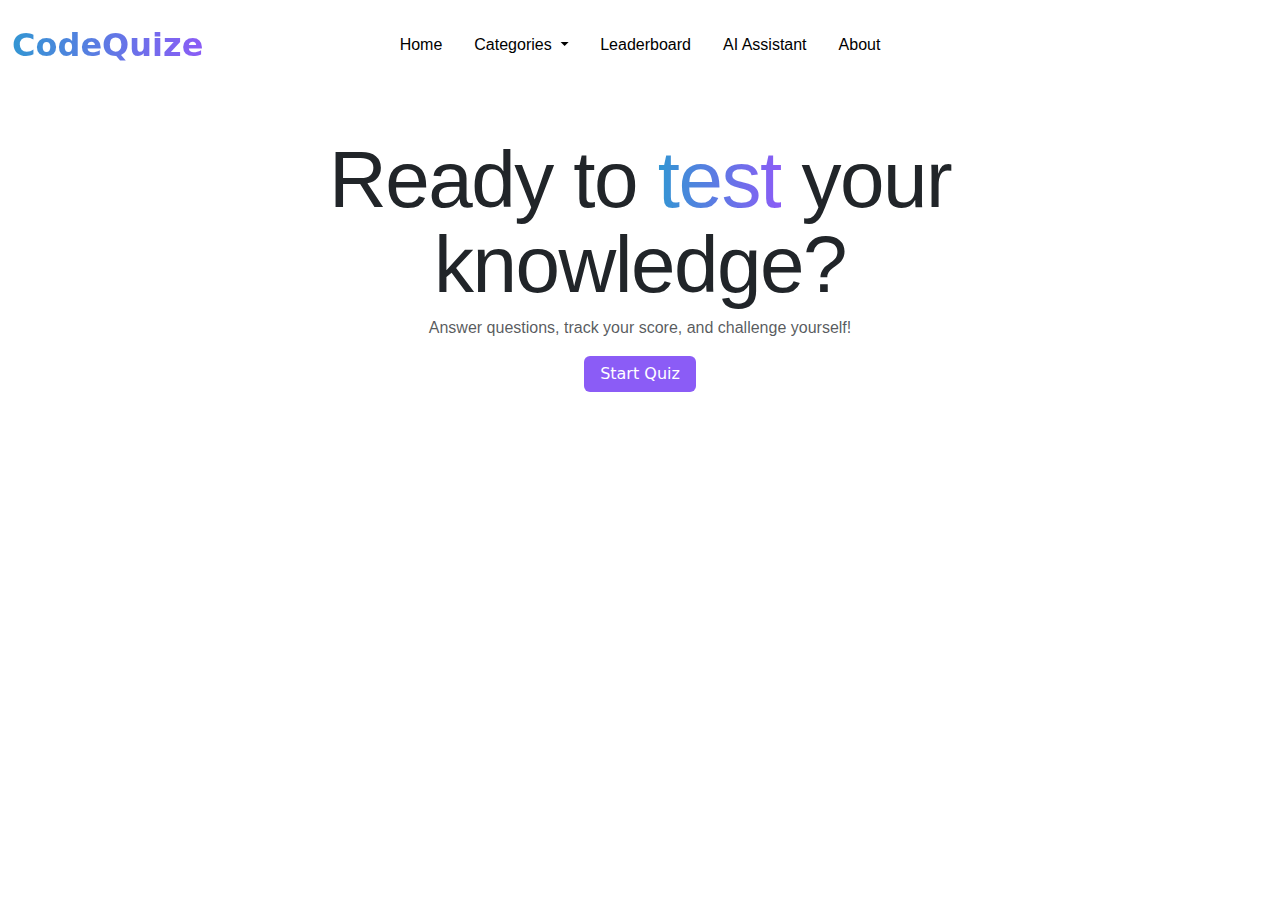
<file: index.html>
<!DOCTYPE html>
<html lang="en">
<head>
    <meta charset="UTF-8">
    <meta name="viewport" content="width=device-width, initial-scale=1.0">
    <title>CodeQuize</title>
    <link href="https://cdn.jsdelivr.net/npm/bootstrap@5.3.3/dist/css/bootstrap.min.css" rel="stylesheet">
    <link href="https://fonts.googleapis.com/css2?family=Archivo+Narrow:ital,wght@0,400..700;1,400..700&family=Roboto+Flex:opsz,wght@8..144,100..1000&display=swap" rel="stylesheet">
    <link rel="stylesheet" href="styles/navbar.css">
    <link rel="stylesheet" href="styles/hero.css">
    <link rel="stylesheet" href="styles/quize.css">
    <link rel="stylesheet" href="styles/result.css">

</head>
<body data-page="index">
    <div id="navbar-container"></div>

  <!-- Hero Section -->
  <div id="root"></div>

  <!-- Layout کوییز -->
  <div class="quiz-layout">
    <!-- بخش‌ها -->
    <div id="section-container" class="section-sidebar"></div>
 </div>
  

 <script type="module" src="main.js"></script>
 <script src="https://cdn.jsdelivr.net/npm/bootstrap@5.3.3/dist/js/bootstrap.bundle.min.js"></script>
</body>
</html>
</file>
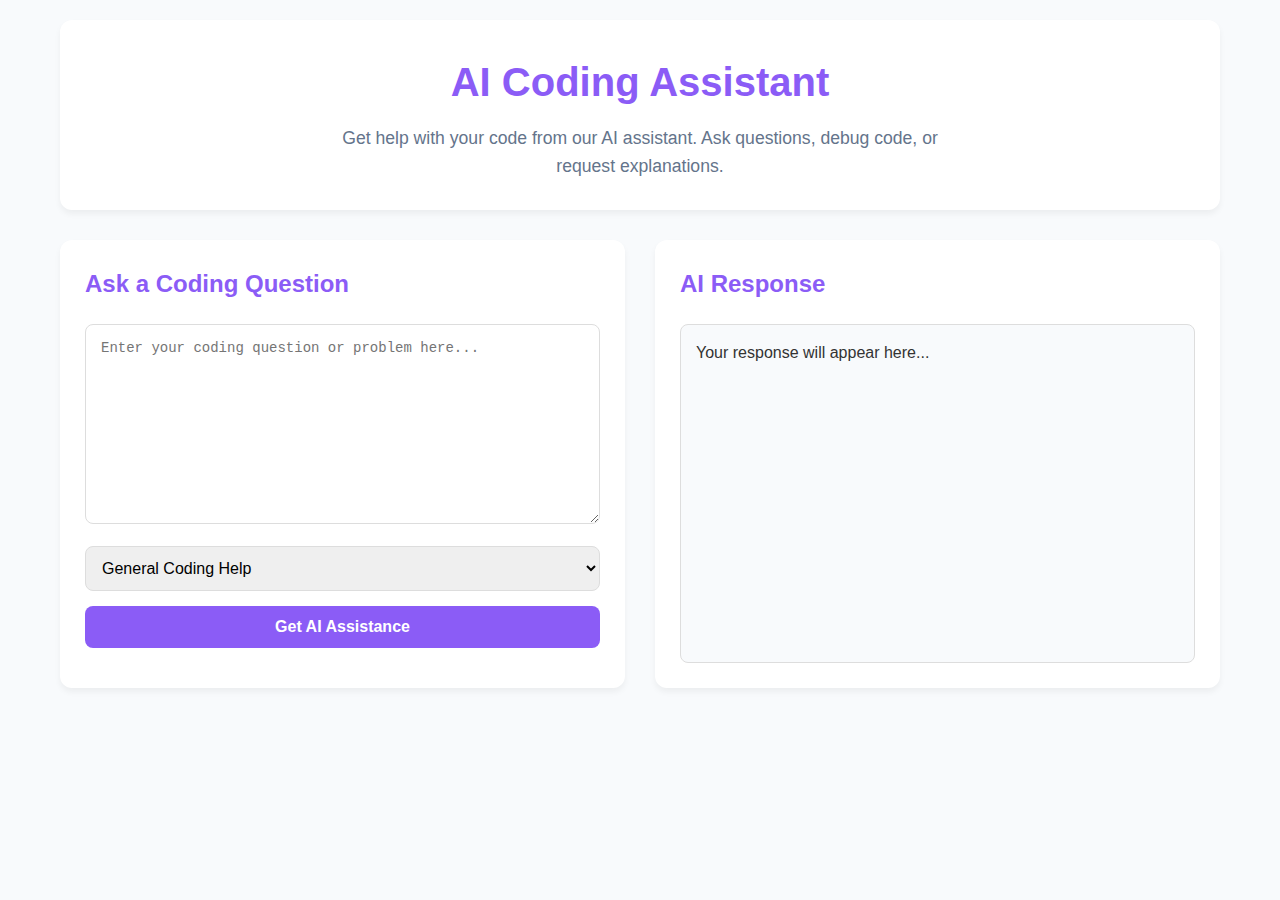
<file: aiAssistant.html>
<!DOCTYPE html>
<html lang="en">
<head>
    <meta charset="UTF-8">
    <meta name="viewport" content="width=device-width, initial-scale=1.0">
    <title>Code Assistant AI</title>
    <link rel="stylesheet" href="styles/aiAssistant.css">
    
</head>
<body>
    <div class="container">
        <header>
            <h1>AI Coding Assistant</h1>
            <p class="subtitle">Get help with your code from our AI assistant. Ask questions, debug code, or request explanations.</p>
        </header>
        
        <div class="main-content">
            <div class="input-section">
                <h2>Ask a Coding Question</h2>
                <textarea id="prompt-input" placeholder="Enter your coding question or problem here..."></textarea>
                
                <select id="context-select">
                    <option value="">General Coding Help</option>
                    <option value="Provide clear and concise code examples">Code Examples</option>
                    <option value="Debug the following code and explain the issues">Debugging Help</option>
                    <option value="Explain the following code in detail">Code Explanation</option>
                    <option value="Provide a step-by-step solution">Step-by-Step Solution</option>
                </select>
                
                <button id="submit-btn">Get AI Assistance</button>
                
                <div class="error" id="error-message"></div>
                <div class="success" id="success-message"></div>
            </div>
            
            <div class="output-section">
                <h2>AI Response</h2>
                <div class="response-area" id="response-area">
                    <p>Your response will appear here...</p>
                </div>
                
                <div class="loading" id="loading">
                    <p>Thinking... <span class="dot-flashing"></span></p>
                </div>
            </div>
        </div>
        
    </div>

    <script>
        document.addEventListener('DOMContentLoaded', function() {
            const promptInput = document.getElementById('prompt-input');
            const contextSelect = document.getElementById('context-select');
            const submitBtn = document.getElementById('submit-btn');
            const responseArea = document.getElementById('response-area');
            const loading = document.getElementById('loading');
            const errorMessage = document.getElementById('error-message');
            const successMessage = document.getElementById('success-message');
            
            
            const apiKey = '71260f74c15bct2a0o7b939feaa3813b';
            
            submitBtn.addEventListener('click', function() {
                const prompt = promptInput.value.trim();
                const context = contextSelect.value;
                
                // Validate input
                if (!prompt) {
                    showError('Please enter a question or coding problem.');
                    return;
                }
                
                // Clear previous messages
                hideMessages();
                
                // Show loading state
                loading.style.display = 'block';
                responseArea.innerHTML = '';
                
                // Prepare the API request
                const url = `https://api.shecodes.io/ai/v1/generate?prompt=${encodeURIComponent(prompt)}&context=${encodeURIComponent(context)}&key=${apiKey}`;
                
                // Make the API request
                fetch(url)
                    .then(response => {
                        if (!response.ok) {
                            throw new Error('API request failed');
                        }
                        return response.json();
                    })
                    .then(data => {
                        // Hide loading state
                        loading.style.display = 'none';
                        
                        if (data.answer) {
                            const formattedResponse = formatResponse(data.answer);
                            responseArea.innerHTML = formattedResponse;
                            showSuccess('Response received successfully!');
                        } else {
                            throw new Error('No answer received from AI');
                        }
                    })
                    .catch(error => {
                        loading.style.display = 'none';
                        responseArea.innerHTML = '<p>Sorry, there was an error processing your request.</p>';
                        showError('Error: ' + error.message);
                    });
            });
            
            function formatResponse(text) {
                if (text.includes('```')) {
                    const parts = text.split('```');
                    let formattedHTML = '';
                    
                    for (let i = 0; i < parts.length; i++) {
                        if (i % 2 === 0) {
                            // Regular text
                            formattedHTML += '<p>' + parts[i].replace(/\n/g, '<br>') + '</p>';
                        } else {
                            // Code block
                            formattedHTML += '<div class="code-block">' + parts[i] + '</div>';
                        }
                    }
                    
                    return formattedHTML;
                } else {
                    return '<p>' + text.replace(/\n/g, '<br>') + '</p>';
                }
            }
            
            function showError(message) {
                errorMessage.textContent = message;
                errorMessage.style.display = 'block';
            }
            
            function showSuccess(message) {
                successMessage.textContent = message;
                successMessage.style.display = 'block';
                
                // Hide success message after 3 seconds
                setTimeout(hideMessages, 3000);
            }
            
            function hideMessages() {
                errorMessage.style.display = 'none';
                successMessage.style.display = 'none';
            }
        });
    </script>
</body>
</html>
</file>
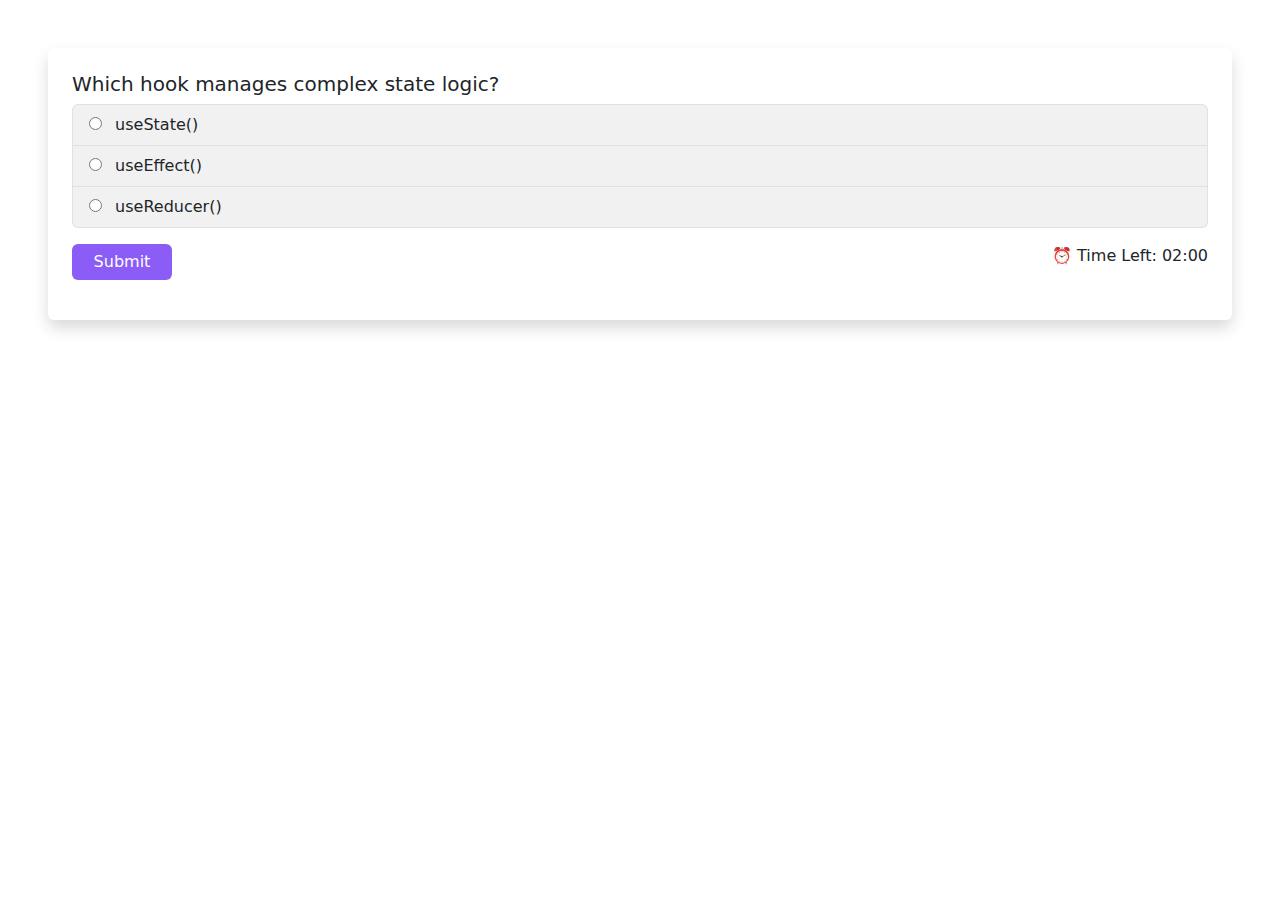
<file: quiz.html>
<!DOCTYPE html>
<html lang="en">
<head>
    <meta charset="UTF-8">
    <meta name="viewport" content="width=device-width, initial-scale=1.0">
    <title>Quiz</title>
    <link href="https://cdn.jsdelivr.net/npm/bootstrap@5.3.3/dist/css/bootstrap.min.css" rel="stylesheet">
    <link rel="stylesheet" href="styles/quize.css">
</head>
<body data-page="quiz">
    
  <div id="quiz" class="flex-grow-1"></div>

<script type="module" src="main.js"></script>
</body>
</html>
</file>
<file: styles/navbar.css>
.navbar-brand {
  background: linear-gradient(90deg, #3396D3, #8b5cf6);
  -webkit-background-clip: text;
  -webkit-text-fill-color: transparent;
  
}

.navbar-toggler {
    font-size: 12px;
    padding: 3px;
    color: #000000 !important;
    transition: none !important;
    box-shadow: none !important;
}

.navbar-toggler:focus:hover {
   background-color: #F3F2EC;
   color: #000000;
   border-radius: 5px;
   outline: none !important;
}

/* offcanvas */
.offcanvas-start {
  width: 200px;
  background: linear-gradient(to bottom, #e3ddf0, #f9f9ff);
}

.offcanvas .nav-link {
  padding: 8px 15px; 
  border-radius: 8px;
  display: block;
}

.offcanvas .nav-link:hover {
  background-color: #F3F2EC  !important;
  transform: none; 
}


.btn-close:hover {
    background-color: #d1c5ec;
    color: #000 !important;
    box-shadow: none;
}


 .nav-link{
    transition: none !important;
    padding: 3px 8px;
    color: #000000 !important;
    font-weight: 500;
    font-family: Canva Sans, Noto Sans Variable, Noto Sans, -apple-system, BlinkMacSystemFont, Segoe UI, Helvetica, Arial, sans-serif;
    
}

 .nav-link:hover {
    background-color: #F3F2EC !important;
    border-radius: 10px;
}
</file>
<file: styles/hero.css>
.hero-title {
    font-family: "Saira", sans-serif;
    letter-spacing: -1.5px;
    line-height: 1.06;
}

.btn-start-quiz {
    background-color: #8b5cf6 !important;
    border: none;
    color: white;
    font-weight: 500;
}

.btn-start-quiz:hover {
    background-color: #5714f2 !important;
    color: white;
}

.hero-title .graident-text {
    background: linear-gradient(90deg, #3396D3, #8b5cf6);
    -webkit-background-clip: text;
    -webkit-text-fill-color: transparent;
}

.hero-content {
    font-family: Canva Sans, Noto Sans Variable, Noto Sans, -apple-system, BlinkMacSystemFont, Segoe UI, Helvetica, Arial, sans-serif;;
}
</file>
<file: styles/quize.css>
#submit-btn, 
#next-btn {
    background-color: #8b5cf6;
    color: white;
    border: none;
    width: 100px;
    font-weight: 500;
}

#submit-btn:hover, 
#next-btn:hover {
    background-color: #5714f2;
    color: white;
}


.list-group-item {
    background-color: #f1f1f1;
}
</file>
<file: styles/result.css>
#check-answers, 
#back-quiz,
.back {
    background-color: #8b5cf6 !important;
    border: none;
    color: white;
    font-weight: 500;
}

#check-answers:hover,
#back-quiz:hover,
.back:hover {
    background-color: #5714f2 !important;
}

#try-again {
    background-color: #3396D3;
    color: white;
}

#try-again:hover {
  background-color: #257aae;
}
</file>
<file: styles/aiAssistant.css>
* {
            margin: 0;
            padding: 0;
            box-sizing: border-box;
            font-family: 'Segoe UI', Tahoma, Geneva, Verdana, sans-serif;
        }
        
        body {
            background-color: #f8fafc;
            color: #333;
            line-height: 1.6;
        }
        
        .container {
            max-width: 1200px;
            margin: 0 auto;
            padding: 20px;
        }
        
        header {
            text-align: center;
            padding: 30px 0;
            background-color: white;
            border-radius: 12px;
            margin-bottom: 30px;
            box-shadow: 0 4px 6px rgba(0, 0, 0, 0.05);
        }
        
        h1 {
            color: #8b5cf6;
            font-size: 2.5rem;
            margin-bottom: 10px;
        }
        
        .subtitle {
            color: #64748b;
            font-size: 1.1rem;
            max-width: 600px;
            margin: 0 auto;
        }
        
        .main-content {
            display: flex;
            gap: 30px;
        }
        
        .input-section {
            flex: 1;
            background-color: white;
            border-radius: 12px;
            padding: 25px;
            box-shadow: 0 4px 6px rgba(0, 0, 0, 0.05);
        }
        
        .output-section {
            flex: 1;
            background-color: white;
            border-radius: 12px;
            padding: 25px;
            box-shadow: 0 4px 6px rgba(0, 0, 0, 0.05);
            display: flex;
            flex-direction: column;
        }
        
        h2 {
            color: #8b5cf6;
            margin-bottom: 20px;
            font-size: 1.5rem;
        }
        
        textarea {
            width: 100%;
            min-height: 200px;
            padding: 15px;
            border: 1px solid #ddd;
            border-radius: 8px;
            resize: vertical;
            font-family: 'Courier New', monospace;
            font-size: 14px;
            margin-bottom: 15px;
        }
        
        select, button {
            width: 100%;
            padding: 12px;
            margin-bottom: 15px;
            border-radius: 8px;
            border: 1px solid #ddd;
            font-size: 1rem;
        }
        
        button {
            background-color: #8b5cf6;
            color: white;
            border: none;
            cursor: pointer;
            font-weight: 600;
            transition: background-color 0.3s;
        }
        
        button:hover {
            background-color: #7c3aed;
        }
        
        .response-area {
            flex: 1;
            min-height: 300px;
            border: 1px solid #ddd;
            border-radius: 8px;
            padding: 15px;
            overflow-y: auto;
            background-color: #f8fafc;
        }
        
        .loading {
            display: none;
            text-align: center;
            padding: 20px;
            color: #8b5cf6;
        }
        
        .dot-flashing {
            display: inline-block;
            width: 10px;
            height: 10px;
            border-radius: 5px;
            background-color: #8b5cf6;
            color: #8b5cf6;
            animation: dotFlashing 1s infinite linear alternate;
            animation-delay: 0.5s;
            margin-left: 5px;
        }
        
        .dot-flashing::before, .dot-flashing::after {
            content: '';
            display: inline-block;
            position: absolute;
            top: 0;
            width: 10px;
            height: 10px;
            border-radius: 5px;
            background-color: #8b5cf6;
            color: #8b5cf6;
        }
        
        .dot-flashing::before {
            left: -15px;
            animation: dotFlashing 1s infinite alternate;
            animation-delay: 0s;
        }
        
        .dot-flashing::after {
            left: 15px;
            animation: dotFlashing 1s infinite alternate;
            animation-delay: 1s;
        }
        
        @keyframes dotFlashing {
            0% {
                background-color: #8b5cf6;
            }
            50%, 100% {
                background-color: #d8b4fe;
            }
        }
        
        .error {
            color: #ef4444;
            padding: 10px;
            background-color: #fee2e2;
            border-radius: 6px;
            margin-top: 10px;
            display: none;
        }
        
        .success {
            color: #10b981;
            padding: 10px;
            background-color: #d1fae5;
            border-radius: 6px;
            margin-top: 10px;
            display: none;
        }
        
        .code-block {
            background-color: #1e293b;
            color: #e2e8f0;
            padding: 15px;
            border-radius: 6px;
            margin: 10px 0;
            overflow-x: auto;
            font-family: 'Courier New', monospace;
        }
        
        footer {
            text-align: center;
            margin-top: 40px;
            color: #64748b;
            font-size: 0.9rem;
        }
        
        @media (max-width: 768px) {
            .main-content {
                flex-direction: column;
            }
        }
</file>
